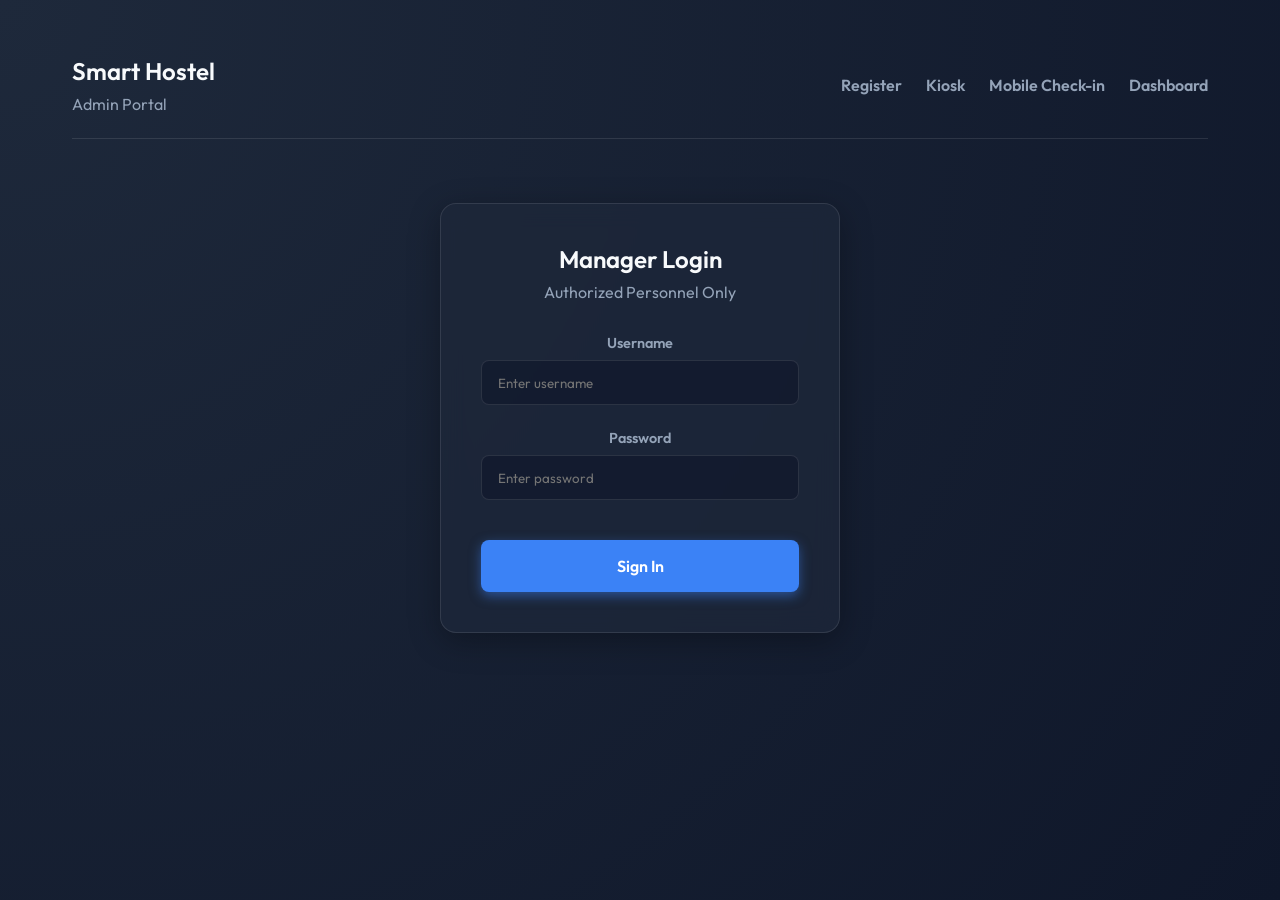
<file: frontend/admin_login.html>
<!DOCTYPE html>
<html lang="en">
<head>
    <meta charset="UTF-8">
    <meta name="viewport" content="width=device-width, initial-scale=1.0">
    <title>Admin Login - Smart Hostel</title>
    <link rel="stylesheet" href="index.css?v=1.1">
    <style>
        .login-container {
            max-width: 400px;
            margin: 4rem auto;
            text-align: center;
        }
        .login-box {
            padding: 2.5rem;
        }
    </style>
</head>
<body>
    <div class="container">
        <header class="header">
            <div>
                <h2>Smart Hostel</h2>
                <p>Admin Portal</p>
            </div>
            <nav class="nav-links">
                <a href="register.html">Register</a>
                <a href="attendance.html">Kiosk</a>
                <a href="mobile.html">Mobile Check-in</a>
                <a href="dashboard.html">Dashboard</a>
            </nav>
        </header>

        <main class="animate-fade-in login-container">
            <div class="glass login-box">
                <h2 style="margin-bottom: 0.5rem;">Manager Login</h2>
                <p style="color: var(--text-secondary); margin-bottom: 2rem;">Authorized Personnel Only</p>
                
                <form id="login-form">
                    <div class="form-group">
                        <label for="username">Username</label>
                        <input type="text" id="username" name="username" required placeholder="Enter username">
                    </div>
                    <div class="form-group">
                        <label for="password">Password</label>
                        <input type="password" id="password" name="password" required placeholder="Enter password">
                    </div>
                    
                    <button type="submit" class="btn btn-primary" style="width: 100%; margin-top: 1rem; padding: 1rem;">
                        Sign In
                    </button>
                </form>
                

                
                <div id="status-msg" style="margin-top: 1rem; padding: 0.75rem; border-radius: 8px; display: none;"></div>
            </div>
        </main>
    </div>

    <script>
        const form = document.getElementById('login-form');
        const statusMsg = document.getElementById('status-msg');

        form.addEventListener('submit', async (e) => {
            e.preventDefault();
            
            const formData = new FormData(form);
            
            try {
                const response = await fetch('http://localhost:8000/admin/login', {
                    method: 'POST',
                    body: formData
                });
                
                const data = await response.json();
                
                if (response.ok) {
                    localStorage.setItem('admin_token', data.token);
                    localStorage.setItem('admin_user', data.username);
                    statusMsg.style.display = 'block';
                    statusMsg.style.backgroundColor = 'rgba(16, 185, 129, 0.1)';
                    statusMsg.style.color = 'var(--success)';
                    statusMsg.textContent = 'Login successful! Redirecting...';
                    
                    setTimeout(() => {
                        window.location.href = 'dashboard.html';
                    }, 1000);
                } else {
                    statusMsg.style.display = 'block';
                    statusMsg.style.backgroundColor = 'rgba(239, 68, 68, 0.1)';
                    statusMsg.style.color = 'var(--danger)';
                    statusMsg.textContent = data.detail || 'Login failed';
                }
            } catch (err) {
                console.error(err);
                alert('Connection error');
            }
        });
    </script>
</body>
</html>
</file>
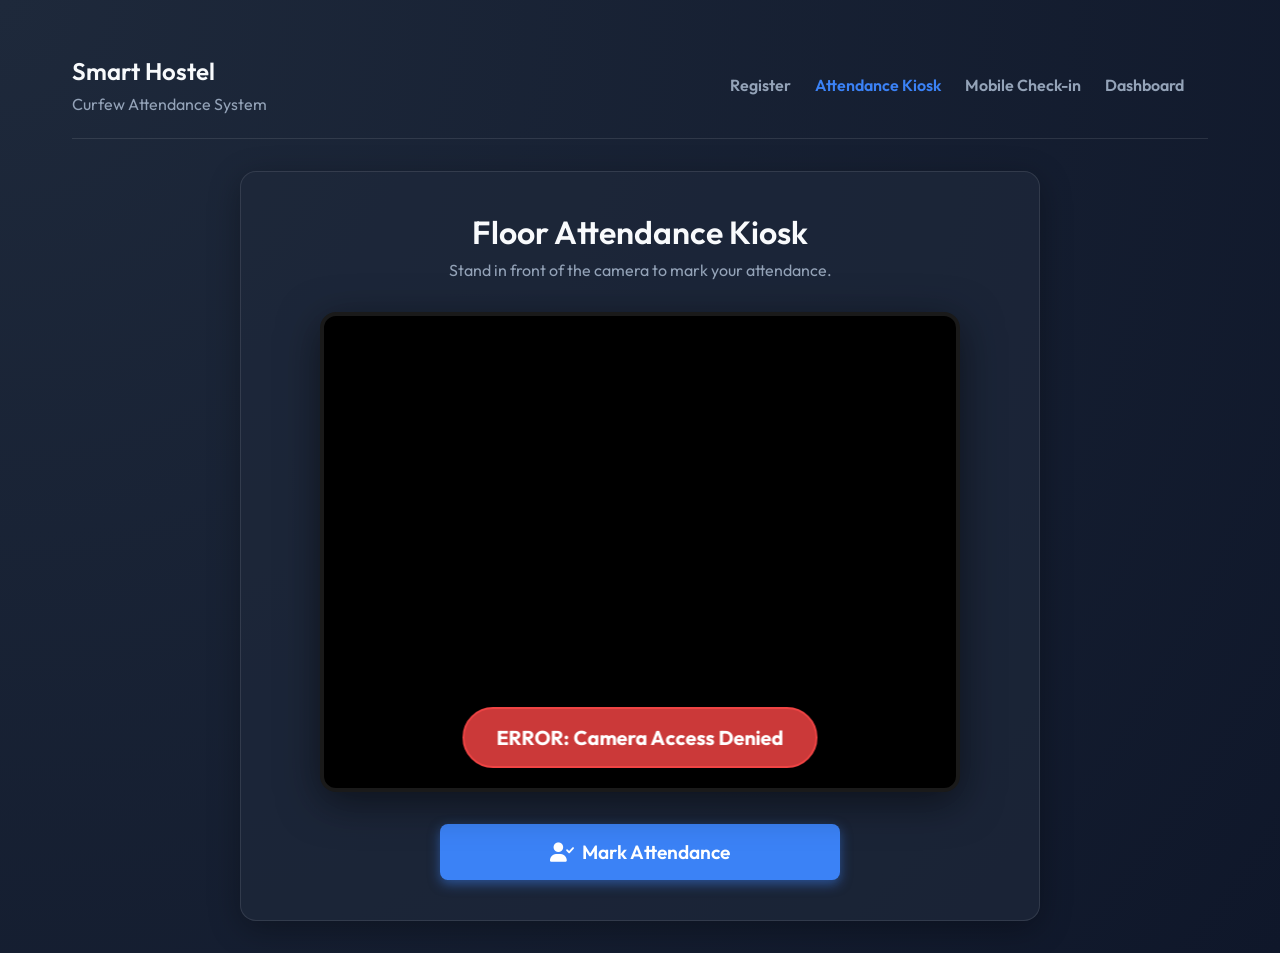
<file: frontend/attendance.html>
<!DOCTYPE html>
<html lang="en">

<head>
    <meta charset="UTF-8">
    <meta name="viewport" content="width=device-width, initial-scale=1.0">
    <title>Attendance - Smart Hostel Attendance</title>
    <link rel="stylesheet" href="index.css?v=1.1">
    <link rel="stylesheet" href="https://cdnjs.cloudflare.com/ajax/libs/font-awesome/6.0.0/css/all.min.css">
    <style>
        .kiosk-container {
            display: flex;
            flex-direction: column;
            align-items: center;
            width: 100%;
            max-width: 800px;
            margin: 0 auto;
            text-align: center;
            padding: 2.5rem 1.5rem;
        }

        .video-wrapper {
            position: relative;
            width: 100%;
            max-width: 640px;
            aspect-ratio: 4/3;
            border-radius: 16px;
            overflow: hidden;
            border: 4px solid var(--card-border);
            background: #000;
            box-shadow: 0 10px 40px rgba(0, 0, 0, 0.5);
            margin-bottom: 2rem;
        }

        #video {
            width: 100%;
            height: 100%;
            object-fit: cover;
            transform: scaleX(-1);
        }

        #canvas {
            display: none;
        }

        /* The scanning overlay line */
        .scan-line {
            position: absolute;
            top: 0;
            left: 0;
            width: 100%;
            height: 4px;
            background: var(--accent-color);
            box-shadow: 0 0 10px var(--accent-color), 0 0 20px var(--accent-color);
            opacity: 0.7;
            display: none;
            animation: scan 2s linear infinite;
        }

        @keyframes scan {
            0% {
                top: 0;
            }

            50% {
                top: 100%;
            }

            100% {
                top: 0;
            }
        }

        /* Result Overlay */
        .result-overlay {
            position: absolute;
            bottom: 20px;
            left: 50%;
            transform: translateX(-50%);
            padding: 1rem 2rem;
            border-radius: 999px;
            font-weight: 700;
            font-size: 1.25rem;
            display: none;
            backdrop-filter: blur(10px);
            box-shadow: 0 4px 15px rgba(0, 0, 0, 0.3);
            white-space: nowrap;
            z-index: 10;
        }

        .result-present {
            background: rgba(16, 185, 129, 0.85);
            color: white;
            border: 2px solid var(--success);
        }

        .result-unknown {
            background: rgba(239, 68, 68, 0.85);
            color: white;
            border: 2px solid var(--danger);
        }

        .result-curfew {
            background: rgba(245, 158, 11, 0.85);
            color: white;
            border: 2px solid var(--warning);
        }

        .controls {
            display: flex;
            gap: 1rem;
            width: 100%;
            max-width: 400px;
        }

        @media (max-width: 600px) {
            .video-wrapper {
                border-width: 2px;
                border-radius: 12px;
            }
            .kiosk-container h1 {
                font-size: 1.5rem;
            }
            .result-overlay {
                font-size: 1rem;
                padding: 0.75rem 1.5rem;
                width: 90%;
            }
        }
    </style>
</head>

<body>
    <div class="container">
        <header class="header">
            <div>
                <h2>Smart Hostel</h2>
                <p>Curfew Attendance System</p>
            </div>
            <nav class="nav-links">
                <a href="register.html">Register</a>
                <a href="attendance.html" class="active">Attendance Kiosk</a>
                <a href="mobile.html">Mobile Check-in</a>
                <a href="dashboard.html">Dashboard</a>
                <div id="logout-container"></div>
            </nav>
        </header>

        <main class="animate-fade-in">
            <div class="glass kiosk-container">
                <h1 style="margin-bottom: 0.5rem;">Floor Attendance Kiosk</h1>
                <p style="margin-bottom: 2rem;">Stand in front of the camera to mark your attendance.</p>

                <div class="video-wrapper">
                    <video id="video" autoplay playsinline></video>
                    <canvas id="canvas"></canvas>
                    <div class="scan-line" id="scan-line"></div>
                    <div class="result-overlay" id="result-overlay"></div>
                </div>

                <div class="controls">
                    <button id="scan-btn" class="btn btn-primary"
                        style="width: 100%; font-size: 1.2rem; padding: 1rem;">
                        <i class="fas fa-user-check"></i> Mark Attendance
                    </button>
                </div>
            </div>
        </main>
    </div>

    <script>
        // --- AUTH CHECK FOR LOGOUT ---
        const token = localStorage.getItem('admin_token');
        if (token) {
            document.getElementById('logout-container').innerHTML = `
                <button onclick="logout()" class="btn btn-outline" style="padding: 0.5rem 1rem; margin-left: 1rem; border-color: var(--danger); color: var(--danger);">Logout</button>
            `;
        }

        function logout() {
            localStorage.removeItem('admin_token');
            localStorage.removeItem('admin_user');
            window.location.reload();
        }

        const video = document.getElementById('video');
        const canvas = document.getElementById('canvas');
        const scanBtn = document.getElementById('scan-btn');
        const scanLine = document.getElementById('scan-line');
        const resultOverlay = document.getElementById('result-overlay');

        // Initialize webcam
        async function initCamera() {
            try {
                const stream = await navigator.mediaDevices.getUserMedia({ video: true });
                video.srcObject = stream;
            } catch (err) {
                console.error("Error accessing camera:", err);
                showOverlay("ERROR: Camera Access Denied", "result-unknown");
            }
        }

        initCamera();

        function showOverlay(message, className) {
            resultOverlay.textContent = message;
            resultOverlay.className = `result-overlay ${className}`;
            resultOverlay.style.display = 'block';

            // Hide after 3 seconds
            setTimeout(() => {
                resultOverlay.style.display = 'none';
            }, 3000);
        }

        scanBtn.addEventListener('click', async () => {
            // UI state
            scanBtn.disabled = true;
            scanLine.style.display = 'block';
            resultOverlay.style.display = 'none';

            // Capture frame
            canvas.width = video.videoWidth;
            canvas.height = video.videoHeight;
            const ctx = canvas.getContext('2d');
            ctx.drawImage(video, 0, 0, canvas.width, canvas.height);

            canvas.toBlob(async (blob) => {
                const formData = new FormData();
                formData.append("image", blob, "scan.jpg");

                try {
                    const response = await fetch("http://localhost:8000/attendance", {
                        method: "POST",
                        body: formData
                    });

                    const data = await response.json();

                    if (data.status === "Present") {
                        showOverlay(`PRESENT: ${data.name.toUpperCase()}`, "result-present");
                    } else if (data.status === "Unknown") {
                        showOverlay("UNRECOGNIZED IDENTITY", "result-unknown");
                    } else if (data.status === "No face detected") {
                        showOverlay("NO FACE DETECTED", "result-curfew");
                    } else {
                        // e.g. Outside curfew window
                        showOverlay(data.status.toUpperCase(), "result-curfew");
                    }
                } catch (err) {
                    console.error(err);
                    showOverlay("ERROR: Server Communication Failed", "result-unknown");
                } finally {
                    scanBtn.disabled = false;
                    scanLine.style.display = 'none';
                }
            }, 'image/jpeg');
        });
    </script>
</body>

</html>
</file>
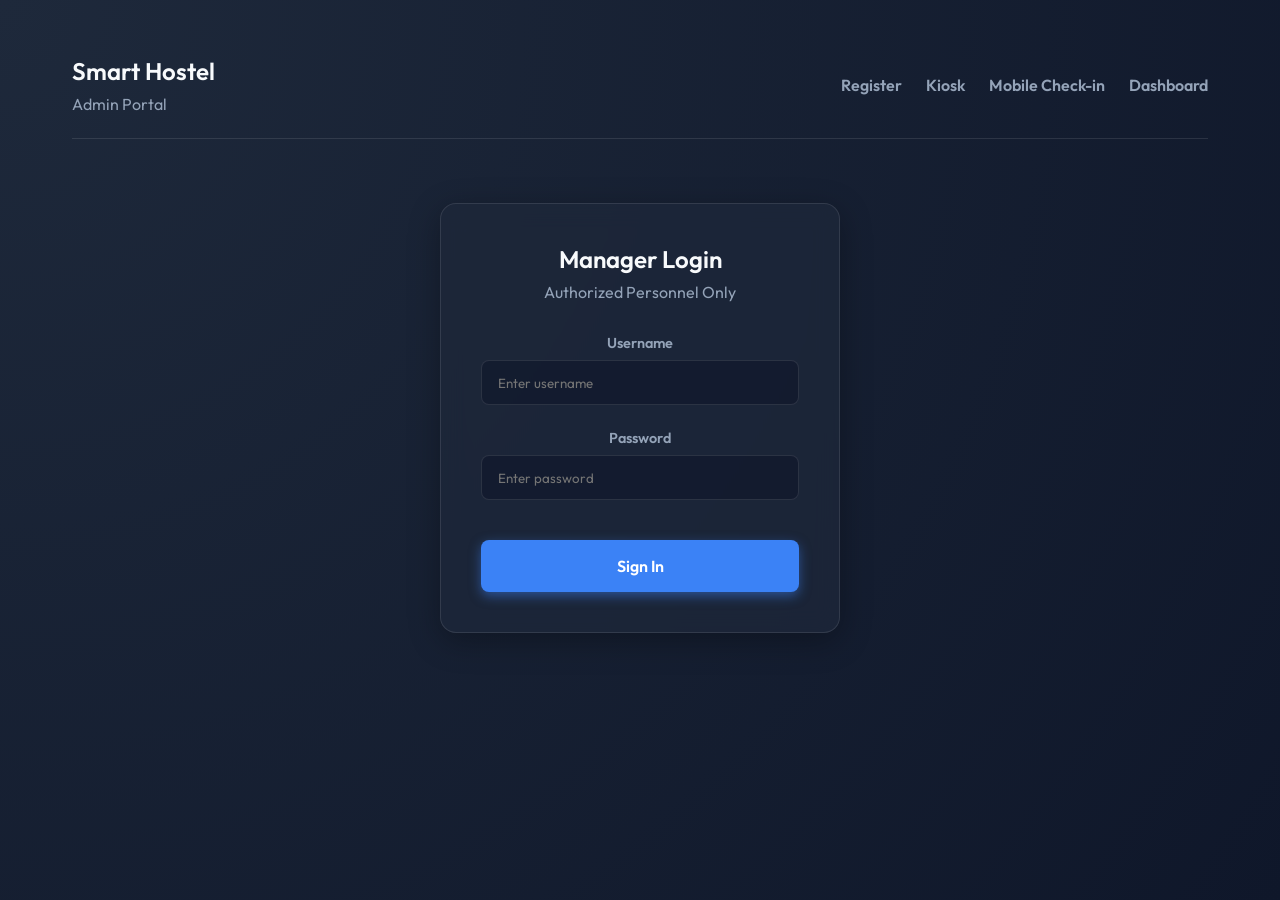
<file: frontend/dashboard.html>
<!DOCTYPE html>
<html lang="en">
<head>
    <meta charset="UTF-8">
    <meta name="viewport" content="width=device-width, initial-scale=1.0">
    <title>Dashboard - Smart Hostel Attendance</title>
    <link rel="stylesheet" href="index.css?v=1.1">
    <link rel="stylesheet" href="https://cdnjs.cloudflare.com/ajax/libs/font-awesome/6.0.0/css/all.min.css">
    <style>
        .dashboard-grid {
            display: grid;
            gap: 1.5rem;
        }

        /* Stats Row */
        .stats-grid {
            display: grid;
            grid-template-columns: repeat(auto-fit, minmax(200px, 1fr));
            gap: 1.5rem;
        }

        .stat-card {
            padding: 1.5rem;
            display: flex;
            flex-direction: column;
            align-items: center;
            justify-content: center;
            text-align: center;
            transition: transform 0.3s ease;
        }

        .stat-card:hover {
            transform: translateY(-5px);
        }

        .stat-title {
            font-size: 0.9rem;
            color: var(--text-secondary);
            font-weight: 600;
            text-transform: uppercase;
            letter-spacing: 1px;
            margin-bottom: 0.5rem;
        }

        .stat-value {
            font-size: 2.5rem;
            font-weight: 700;
            background: linear-gradient(135deg, #fff, #94a3b8);
            -webkit-background-clip: text;
            -webkit-text-fill-color: transparent;
        }

        /* Curfew Banner */
        .curfew-banner {
            padding: 1rem 1.5rem;
            display: flex;
            justify-content: space-between;
            align-items: center;
            background: linear-gradient(to right, rgba(15, 23, 42, 0.8), rgba(30, 41, 59, 0.8));
            border-left: 4px solid var(--accent-color);
        }

        .curfew-active { border-left-color: var(--success); }
        .curfew-closed { border-left-color: var(--warning); }

        .curfew-status-text {
            font-weight: 600;
            font-size: 1.1rem;
        }

        /* Main Content Split */
        .content-grid {
            display: grid;
            grid-template-columns: 2fr 1fr;
            gap: 1.5rem;
        }

        .panel {
            padding: 1.5rem;
            height: 400px;
            display: flex;
            flex-direction: column;
        }

        .panel-header {
            display: flex;
            justify-content: space-between;
            align-items: center;
            margin-bottom: 1rem;
            padding-bottom: 0.5rem;
            border-bottom: 1px solid var(--card-border);
        }

        .panel-content {
            flex: 1;
            overflow-y: auto;
            padding-right: 0.5rem;
        }

        /* Custom Scrollbar */
        .panel-content::-webkit-scrollbar {
            width: 6px;
        }
        .panel-content::-webkit-scrollbar-track {
            background: rgba(255,255,255,0.05);
            border-radius: 4px;
        }
        .panel-content::-webkit-scrollbar-thumb {
            background: rgba(255,255,255,0.2);
            border-radius: 4px;
        }

        /* Lists */
        .list-item {
            display: flex;
            justify-content: space-between;
            align-items: center;
            padding: 0.75rem;
            border-radius: 8px;
            background: rgba(255,255,255,0.02);
            margin-bottom: 0.5rem;
            transition: background 0.2s;
        }

        .list-item:hover {
            background: rgba(255,255,255,0.05);
        }

        .item-info {
            display: flex;
            flex-direction: column;
        }

        .item-name {
            font-weight: 600;
        }

        .item-time {
            font-size: 0.8rem;
            color: var(--text-secondary);
        }

        /* Alerts */
        .alert-item {
            padding: 0.75rem;
            border-radius: 8px;
            margin-bottom: 0.5rem;
            font-size: 0.9rem;
            display: flex;
            align-items: flex-start;
            gap: 0.5rem;
            background: rgba(239, 68, 68, 0.1);
            border-left: 3px solid var(--danger);
        }
        
        .alert-item.absentee {
            background: rgba(245, 158, 11, 0.1);
            border-left-color: var(--warning);
        }

        @media (max-width: 992px) {
            .content-grid {
                grid-template-columns: 1fr;
            }
            .panel {
                height: auto;
                max-height: 400px;
            }
        }
    </style>
</head>
<body>
    <div class="container">
        <header class="header">
            <div>
                <h2>Smart Hostel</h2>
                <p>Curfew Attendance System</p>
            </div>
            <nav class="nav-links">
                <a href="register.html">Register</a>
                <a href="attendance.html">Attendance Kiosk</a>
                <a href="mobile.html">Mobile Check-in</a>
                <a href="dashboard.html" class="active">Dashboard</a>
                <button onclick="logout()" class="btn btn-outline" style="padding: 0.5rem 1rem; margin-left: 1rem; border-color: var(--danger); color: var(--danger);">Logout</button>
            </nav>
        </header>

        <main class="dashboard-grid animate-fade-in">
            <!-- Curfew Status Banner -->
            <div class="glass curfew-banner" id="curfew-banner">
                <div>
                    <span style="color: var(--text-secondary); font-size: 0.9rem;">System Status</span>
                    <div class="curfew-status-text" id="curfew-text">Loading...</div>
                </div>
                <button class="btn btn-outline" onclick="fetchStats()">
                    <i class="fas fa-sync-alt"></i> Refresh
                </button>
            </div>

            <!-- Stats Row -->
            <div class="stats-grid">
                <div class="glass stat-card">
                    <div class="stat-title">Total Students</div>
                    <div class="stat-value" id="stat-total">-</div>
                </div>
                <div class="glass stat-card">
                    <div class="stat-title">Present</div>
                    <div class="stat-value" id="stat-present" style="background: linear-gradient(135deg, #34d399, #10b981); -webkit-background-clip: text;">-</div>
                </div>
                <div class="glass stat-card">
                    <div class="stat-title">Absent</div>
                    <div class="stat-value" id="stat-absent" style="background: linear-gradient(135deg, #fbbf24, #f59e0b); -webkit-background-clip: text;">-</div>
                </div>
                <div class="glass stat-card">
                    <div class="stat-title">Unknown Attempts</div>
                    <div class="stat-value" id="stat-unknown" style="background: linear-gradient(135deg, #f87171, #ef4444); -webkit-background-clip: text;">-</div>
                </div>
            </div>

            <!-- Main Content Area -->
            <div class="content-grid">
                <!-- Recent Activity -->
                <div class="glass panel">
                    <div class="panel-header">
                        <h3>Recent Activity</h3>
                    </div>
                    <div class="panel-content" id="activity-list">
                        <div style="text-align: center; color: var(--text-secondary); margin-top: 2rem;">Loading activity...</div>
                    </div>
                </div>

                <!-- Alerts -->
                <div class="glass panel">
                    <div class="panel-header">
                        <h3 style="color: var(--danger);"><i class="fas fa-exclamation-triangle"></i> System Alerts</h3>
                    </div>
                    <div class="panel-content" id="alerts-list">
                        <div style="text-align: center; color: var(--text-secondary); margin-top: 2rem;">Loading alerts...</div>
                    </div>
                </div>
            </div>

            <!-- Student Management Panel -->
            <div class="glass panel" style="height: auto; margin-top: 1.5rem;">
                <div class="panel-header" style="flex-wrap: wrap; gap: 1rem;">
                    <h3><i class="fas fa-users-cog"></i> Manage Registered Students</h3>
                    <div style="display: flex; gap: 1rem; flex: 1; min-width: 300px; justify-content: flex-end;">
                        <input type="text" id="user-search" placeholder="Search by name, CMS, or room..." 
                               style="max-width: 300px; padding: 0.5rem 1rem; font-size: 0.9rem;"
                               oninput="filterUsers()">
                        <button class="btn btn-outline" onclick="fetchUsers()">
                            <i class="fas fa-sync-alt"></i>
                        </button>
                    </div>
                </div>
                <div class="panel-content" id="users-list" style="max-height: 500px;">
                    <div style="text-align: center; color: var(--text-secondary); padding: 2rem;">Loading students...</div>
                </div>
            </div>
        </main>
    </div>

    <script>
        // --- AUTH GUARD ---
        const token = localStorage.getItem('admin_token');
        console.log("DEBUG: Admin Token found in localStorage:", token);

        if (!token) {
            window.location.href = 'admin_login.html';
        }

        function logout() {
            localStorage.removeItem('admin_token');
            localStorage.removeItem('admin_user');
            window.location.href = 'admin_login.html';
        }

        let allUsers = [];

        async function fetchUsers() {
            try {
                const response = await fetch("http://localhost:8000/users", {
                    headers: { 'X-Admin-Token': token }
                });
                allUsers = await response.json();
                renderUsers(allUsers);
            } catch (err) {
                console.error("Failed to fetch users", err);
            }
        }

        function filterUsers() {
            const query = document.getElementById('user-search').value.toLowerCase();
            const filtered = allUsers.filter(user => 
                user.name.toLowerCase().includes(query) || 
                user.roll_no.toLowerCase().includes(query) || 
                user.room_no.toLowerCase().includes(query)
            );
            renderUsers(filtered);
        }

        function renderUsers(users) {
            const usersList = document.getElementById('users-list');
            usersList.innerHTML = '';

            if (users.length === 0) {
                usersList.innerHTML = '<div style="text-align: center; color: var(--text-secondary); padding: 2rem;">No students found.</div>';
                return;
            }

            users.forEach(user => {
                usersList.innerHTML += `
                    <div class="list-item">
                        <div class="item-info">
                            <span class="item-name">${user.name} <small style="color: var(--text-secondary); font-weight: 400;">(${user.roll_no})</small></span>
                            <span class="item-time">Room ${user.room_no} • ${user.hostel.toUpperCase()}</span>
                        </div>
                        <button onclick="deleteUser(${user.id}, '${user.name}')" class="btn btn-outline" style="color: var(--danger); border-color: rgba(239, 68, 68, 0.2); padding: 0.4rem 0.8rem; font-size: 0.85rem;">
                            <i class="fas fa-trash-alt"></i> Unregister
                        </button>
                    </div>
                `;
            });
        }

        async function deleteUser(id, name) {
            if (!confirm(`Are you sure you want to unregister ${name}? This will remove them from the system.`)) return;

            try {
                const response = await fetch(`http://localhost:8000/users/${id}`, {
                    method: 'DELETE',
                    headers: { 'X-Admin-Token': token }
                });
                
                if (response.ok) {
                    fetchUsers();
                    fetchStats();
                } else {
                    alert("Failed to delete user.");
                }
            } catch (err) {
                console.error(err);
                alert("Error connecting to server.");
            }
        }

        async function fetchStats() {
            try {
                const response = await fetch("http://localhost:8000/dashboard-stats", {
                    headers: { 'X-Admin-Token': token }
                });
                
                if (response.status === 401) {
                    logout();
                    return;
                }
                
                const data = await response.json();

                // Update Stats
                document.getElementById('stat-total').textContent = data.total_students;
                document.getElementById('stat-present').textContent = data.present;
                document.getElementById('stat-absent').textContent = data.absent;
                document.getElementById('stat-unknown').textContent = data.unknown_attempts;

                // Update Curfew Banner
                const banner = document.getElementById('curfew-banner');
                const text = document.getElementById('curfew-text');
                if (data.curfew_active) {
                    banner.className = "glass curfew-banner curfew-active";
                    text.innerHTML = '<i class="fas fa-clock"></i> Curfew Window Active (Accepting Attendance)';
                    text.style.color = "var(--success)";
                } else {
                    banner.className = "glass curfew-banner curfew-closed";
                    text.innerHTML = '<i class="fas fa-lock"></i> Curfew Closed (Absentees Generated)';
                    text.style.color = "var(--warning)";
                }

                // Update Activity
                const activityList = document.getElementById('activity-list');
                activityList.innerHTML = '';
                if (data.recent_activity.length === 0) {
                    activityList.innerHTML = '<div style="text-align: center; color: var(--text-secondary); margin-top: 2rem;">No recent activity</div>';
                } else {
                    data.recent_activity.forEach(log => {
                        const isPresent = log.status === 'Present';
                        const badgeClass = isPresent ? 'badge-present' : 'badge-unknown';
                        
                        activityList.innerHTML += `
                            <div class="list-item">
                                <div class="item-info">
                                    <span class="item-name">${log.name}</span>
                                    <span class="item-time">${log.time}</span>
                                </div>
                                <span class="badge ${badgeClass}">${log.status}</span>
                            </div>
                        `;
                    });
                }

                const alertsList = document.getElementById('alerts-list');
                alertsList.innerHTML = '';
                if (data.alerts.length === 0) {
                    alertsList.innerHTML = '<div style="text-align: center; color: var(--text-secondary); margin-top: 2rem;"><i class="fas fa-check-circle" style="color: var(--success);"></i> No active alerts</div>';
                } else {
                    data.alerts.forEach(alertText => {
                        const isAbsentee = alertText.includes('Absentee');
                        const alertClass = isAbsentee ? 'alert-item absentee' : 'alert-item';
                        const icon = isAbsentee ? '<i class="fas fa-user-clock"></i>' : '<i class="fas fa-user-secret"></i>';
                        
                        alertsList.innerHTML += `
                            <div class="${alertClass}">
                                <span>${icon}</span>
                                <span>${alertText}</span>
                            </div>
                        `;
                    });
                }

            } catch (err) {
                console.error("Failed to fetch dashboard stats", err);
                document.getElementById('curfew-text').textContent = "Error connecting to server";
            }
        }

        // Fetch on load
        fetchStats();
        fetchUsers();

        // Optional: Auto-refresh every 5 seconds
        setInterval(fetchStats, 5000);
    </script>
</body>
</html>
</file>
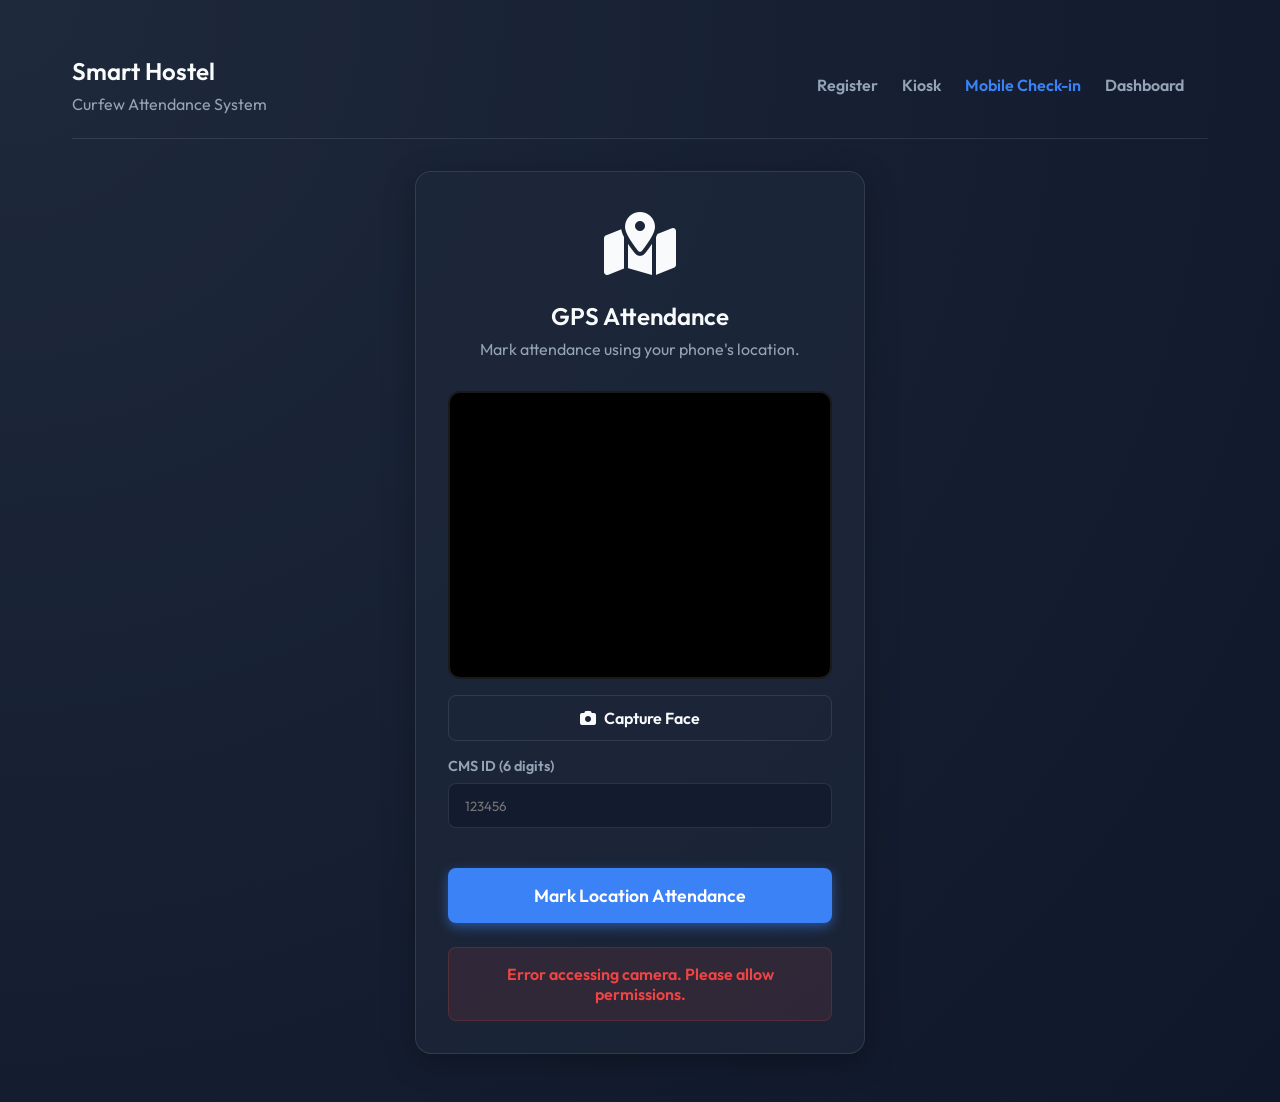
<file: frontend/mobile.html>
<!DOCTYPE html>
<html lang="en">
<head>
    <meta charset="UTF-8">
    <meta name="viewport" content="width=device-width, initial-scale=1.0">
    <title>Mobile Attendance - Smart Hostel</title>
    <link rel="stylesheet" href="index.css?v=1.1">
    <link rel="stylesheet" href="https://cdnjs.cloudflare.com/ajax/libs/font-awesome/6.0.0/css/all.min.css">
    <style>
        .mobile-container {
            width: 100%;
            max-width: 450px;
            margin: 1rem auto;
            text-align: center;
        }

        .gps-icon {
            font-size: 4rem;
            margin-bottom: 1rem;
            animation: pulse 2s infinite;
        }

        @keyframes pulse {
            0% { transform: scale(1); opacity: 1; }
            50% { transform: scale(1.1); opacity: 0.8; }
            100% { transform: scale(1); opacity: 1; }
        }

        #status-message {
            margin-top: 1.5rem;
            padding: 1rem;
            border-radius: 8px;
            display: none;
            font-weight: 600;
        }

        .status-success {
            background-color: rgba(16, 185, 129, 0.1);
            color: var(--success);
            border: 1px solid rgba(16, 185, 129, 0.2);
            display: block !important;
        }

        .status-error {
            background-color: rgba(239, 68, 68, 0.1);
            color: var(--danger);
            border: 1px solid rgba(239, 68, 68, 0.2);
            display: block !important;
        }

        #video-container {
            width: 100%;
            aspect-ratio: 4/3;
            background: #000;
            border-radius: 12px;
            overflow: hidden;
            position: relative;
            border: 2px solid var(--card-border);
            margin-bottom: 1rem;
        }

        #video {
            width: 100%;
            height: 100%;
            object-fit: cover;
            transform: scaleX(-1);
        }

        #canvas {
            display: none;
        }

        #preview-img {
            width: 100%;
            height: 100%;
            object-fit: cover;
            display: none;
            position: absolute;
            top: 0;
            left: 0;
            transform: scaleX(-1);
        }

        @media (max-width: 480px) {
            .mobile-container {
                margin: 0 auto;
            }
            .mobile-glass {
                padding: 1.25rem !important;
                border-radius: 0; /* Full width on tiny screens */
                border-left: none;
                border-right: none;
            }
        }
    </style>
</head>
<body>
    <div class="container">
        <header class="header">
            <div>
                <h2>Smart Hostel</h2>
                <p>Curfew Attendance System</p>
            </div>
            <nav class="nav-links">
                <a href="register.html">Register</a>
                <a href="attendance.html">Kiosk</a>
                <a href="mobile.html" class="active">Mobile Check-in</a>
                <a href="dashboard.html">Dashboard</a>
                <div id="logout-container"></div>
            </nav>
        </header>

        <main class="animate-fade-in mobile-container">
            <div class="glass mobile-glass" style="padding: 2rem;">
                <div class="gps-icon"><i class="fas fa-map-marked-alt"></i></div>
                <h2 style="margin-bottom: 0.5rem;">GPS Attendance</h2>
                <p style="margin-bottom: 2rem;">Mark attendance using your phone's location.</p>
                
                <form id="mobile-form" style="text-align: left;">
                    <div id="video-container">
                        <video id="video" autoplay playsinline></video>
                        <img id="preview-img" alt="Selfie preview">
                        <canvas id="canvas"></canvas>
                    </div>

                    <button type="button" id="capture-btn" class="btn btn-outline" style="width: 100%; margin-bottom: 1rem;">
                        <i class="fas fa-camera"></i> Capture Face
                    </button>
                    <button type="button" id="retake-btn" class="btn btn-outline" style="width: 100%; margin-bottom: 1rem; display: none;">
                        <i class="fas fa-redo"></i> Recapture
                    </button>

                    <div class="form-group">
                        <label for="roll_no">CMS ID (6 digits)</label>
                        <input type="text" id="roll_no" name="roll_no" pattern="\d{6}" maxlength="6" required placeholder="123456">
                    </div>

                    <button type="button" id="checkin-btn" class="btn btn-primary" style="width: 100%; margin-top: 1rem; padding: 1rem; font-size: 1.1rem;" disabled>
                        Mark Location Attendance
                    </button>
                </form>

                <div id="status-message"></div>
            </div>
        </main>
    </div>

    <script>
        // --- AUTH CHECK FOR LOGOUT ---
        const adminToken = localStorage.getItem('admin_token');
        if (adminToken) {
            document.getElementById('logout-container').innerHTML = `
                <button onclick="logout()" class="btn btn-outline" style="padding: 0.5rem 1rem; margin-left: 1rem; border-color: var(--danger); color: var(--danger);">Logout</button>
            `;
        }

        function logout() {
            localStorage.removeItem('admin_token');
            localStorage.removeItem('admin_user');
            window.location.reload();
        }

        const video = document.getElementById('video');
        const canvas = document.getElementById('canvas');
        const previewImg = document.getElementById('preview-img');
        const captureBtn = document.getElementById('capture-btn');
        const retakeBtn = document.getElementById('retake-btn');
        const checkinBtn = document.getElementById('checkin-btn');
        const form = document.getElementById('mobile-form');
        const statusMessage = document.getElementById('status-message');

        let capturedBlob = null;

        // Initialize webcam
        async function initCamera() {
            try {
                const stream = await navigator.mediaDevices.getUserMedia({ video: true });
                video.srcObject = stream;
            } catch (err) {
                console.error("Error accessing camera:", err);
                statusMessage.textContent = "Error accessing camera. Please allow permissions.";
                statusMessage.className = "status-error";
            }
        }

        initCamera();

        // Capture photo
        captureBtn.addEventListener('click', () => {
            canvas.width = video.videoWidth;
            canvas.height = video.videoHeight;
            const ctx = canvas.getContext('2d');
            ctx.drawImage(video, 0, 0, canvas.width, canvas.height);
            
            canvas.toBlob((blob) => {
                capturedBlob = blob;
                const url = URL.createObjectURL(blob);
                previewImg.src = url;
                
                video.style.display = 'none';
                previewImg.style.display = 'block';
                captureBtn.style.display = 'none';
                retakeBtn.style.display = 'block';
                checkinBtn.disabled = false;
            }, 'image/jpeg');
        });

        // Retake photo
        retakeBtn.addEventListener('click', () => {
            capturedBlob = null;
            video.style.display = 'block';
            previewImg.style.display = 'none';
            captureBtn.style.display = 'block';
            retakeBtn.style.display = 'none';
            checkinBtn.disabled = true;
        });

        function showStatus(msg, isSuccess) {
            statusMessage.innerHTML = msg;
            statusMessage.className = isSuccess ? 'status-success' : 'status-error';
        }

        checkinBtn.addEventListener('click', () => {
            if (!form.checkValidity()) {
                form.reportValidity();
                return;
            }

            if (!capturedBlob) {
                alert("Please take a selfie first.");
                return;
            }

            const rollNo = document.getElementById('roll_no').value;

            checkinBtn.disabled = true;
            checkinBtn.innerHTML = "Verifying Location & Identity...";
            statusMessage.style.display = "none";

            if (!navigator.geolocation) {
                showStatus("Geolocation is not supported by your browser", false);
                resetBtn();
                return;
            }

            navigator.geolocation.getCurrentPosition(
                async (position) => {
                    const lat = position.coords.latitude;
                    const lng = position.coords.longitude;

                    const formData = new FormData();
                    formData.append("roll_no", rollNo);
                    formData.append("lat", lat);
                    formData.append("lng", lng);
                    formData.append("image", capturedBlob, "selfie.jpg");

                    try {
                        const response = await fetch("http://localhost:8000/mobile-attendance", {
                            method: "POST",
                            body: formData
                        });

                        const data = await response.json();

                        if (data.status === "success") {
                            showStatus(`SUCCESS: ${data.message}`, true);
                        } else {
                            showStatus(`DENIED: ${data.message}`, false);
                        }
                    } catch (err) {
                        console.error(err);
                        showStatus("ERROR: Connection failed. Is the backend running?", false);
                    } finally {
                        resetBtn();
                    }
                },
                (error) => {
                    let msg = "Failed to get location.";
                    if(error.code === 1) msg = "Please allow location access to mark attendance.";
                    showStatus("ERROR: " + msg, false);
                    resetBtn();
                },
                { enableHighAccuracy: true, timeout: 10000, maximumAge: 0 }
            );
        });

        function resetBtn() {
            checkinBtn.disabled = false;
            checkinBtn.innerHTML = "Mark Location Attendance";
        }
    </script>
</body>
</html>
</file>
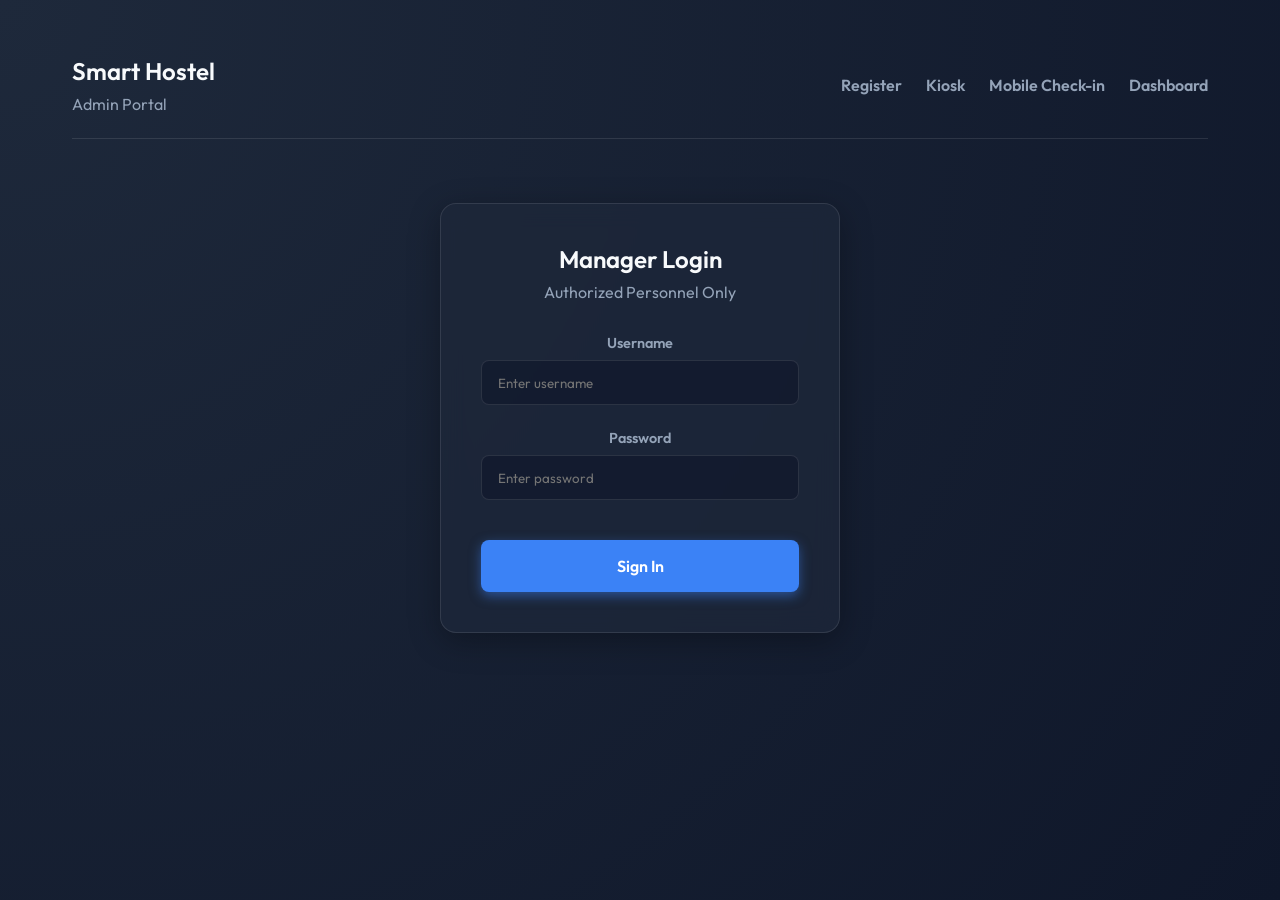
<file: frontend/register.html>
<!DOCTYPE html>
<html lang="en">
<head>
    <meta charset="UTF-8">
    <meta name="viewport" content="width=device-width, initial-scale=1.0">
    <title>Register - Smart Hostel Attendance</title>
    <link rel="stylesheet" href="index.css?v=1.1">
    <link rel="stylesheet" href="https://cdnjs.cloudflare.com/ajax/libs/font-awesome/6.0.0/css/all.min.css">
    <style>
        .register-container {
            display: grid;
            grid-template-columns: 1fr 1fr;
            gap: 2rem;
            max-width: 900px;
            margin: 0 auto;
        }

        .camera-section {
            display: flex;
            flex-direction: column;
            gap: 1rem;
        }

        #video-container {
            width: 100%;
            aspect-ratio: 4/3;
            background: #000;
            border-radius: 12px;
            overflow: hidden;
            position: relative;
            border: 2px solid var(--card-border);
        }

        #video {
            width: 100%;
            height: 100%;
            object-fit: cover;
            transform: scaleX(-1); /* Mirror effect */
        }

        #canvas {
            display: none;
        }

        #preview-img {
            width: 100%;
            height: 100%;
            object-fit: cover;
            display: none;
            position: absolute;
            top: 0;
            left: 0;
            transform: scaleX(-1);
        }

        .form-section {
            padding: 2rem;
        }
        
        #status-message {
            margin-top: 1rem;
            padding: 1rem;
            border-radius: 8px;
            display: none;
            text-align: center;
            font-weight: 600;
        }
        
        .status-success {
            background-color: rgba(16, 185, 129, 0.1);
            color: var(--success);
            border: 1px solid rgba(16, 185, 129, 0.2);
            display: block !important;
        }
        
        .status-error {
            background-color: rgba(239, 68, 68, 0.1);
            color: var(--danger);
            border: 1px solid rgba(239, 68, 68, 0.2);
            display: block !important;
        }
    </style>
</head>
<body>
    <div class="container">
        <header class="header">
            <div>
                <h2>Smart Hostel</h2>
                <p>Curfew Attendance System</p>
            </div>
            <nav class="nav-links">
                <a href="register.html" class="active">Register</a>
                <a href="attendance.html">Attendance Kiosk</a>
                <a href="mobile.html">Mobile Check-in</a>
                <a href="dashboard.html">Dashboard</a>
                <button onclick="logout()" class="btn btn-outline" style="padding: 0.5rem 1rem; margin-left: 1rem; border-color: var(--danger); color: var(--danger);">Logout</button>
            </nav>
        </header>

        <main class="animate-fade-in">
            <h1 style="text-align: center; margin-bottom: 2rem;">Student Registration</h1>
            
            <div class="glass register-container">
                <div class="form-section">
                    <h3>Personal Details</h3>
                    <p style="margin-bottom: 1.5rem;">Enter student information below.</p>
                    
                    <form id="register-form">
                        <div class="form-group">
                            <label for="name">Full Name</label>
                            <input type="text" id="name" name="name" required placeholder="John Doe">
                        </div>
                        <div class="form-group">
                            <label for="roll_no">CMS ID (6 digits)</label>
                            <input type="text" id="roll_no" name="roll_no" pattern="\d{6}" maxlength="6" required placeholder="123456">
                        </div>
                        <div class="form-group">
                            <label for="hostel_name">Hostel Name</label>
                            <select id="hostel_name" name="hostel_name" required>
                                <option value="" disabled selected>Select Hostel</option>
                                <option value="amna">Amna</option>
                                <option value="ayesha">Ayesha</option>
                                <option value="khadija">Khadija</option>
                                <option value="zainab">Zainab</option>
                            </select>
                        </div>
                        <div class="form-group">
                            <label for="room_no">Room Number (3 digits)</label>
                            <input type="text" id="room_no" name="room_no" pattern="\d{3}" maxlength="3" required placeholder="101">
                        </div>
                    </form>
                </div>

                <div class="camera-section form-section">
                    <h3>Face Capture</h3>
                    <p style="margin-bottom: 0.5rem;">Look straight into the camera.</p>
                    
                    <div id="video-container">
                        <video id="video" autoplay playsinline></video>
                        <img id="preview-img" alt="Captured face">
                        <canvas id="canvas"></canvas>
                    </div>

                    <div style="display: flex; gap: 1rem; margin-top: 1rem;">
                        <button type="button" id="capture-btn" class="btn btn-outline" style="flex: 1;">
                            <i class="fas fa-camera"></i> Capture Identity
                        </button>
                        <button type="button" id="retake-btn" class="btn btn-outline" style="flex: 1; display: none;">
                            <i class="fas fa-redo"></i> Reset
                        </button>
                    </div>

                    <button type="button" id="submit-btn" class="btn btn-primary" style="width: 100%; margin-top: 1rem;" disabled>
                        Register Student
                    </button>
                    
                    <div id="status-message"></div>
                </div>
            </div>
        </main>
    </div>

    <script>
        // --- AUTH GUARD ---
        const token = localStorage.getItem('admin_token');
        console.log("DEBUG: Admin Token found in localStorage:", token);

        if (!token) {
            window.location.href = 'admin_login.html';
        }

        function logout() {
            localStorage.removeItem('admin_token');
            localStorage.removeItem('admin_user');
            window.location.href = 'admin_login.html';
        }

        const video = document.getElementById('video');
        const canvas = document.getElementById('canvas');
        const previewImg = document.getElementById('preview-img');
        const captureBtn = document.getElementById('capture-btn');
        const retakeBtn = document.getElementById('retake-btn');
        const submitBtn = document.getElementById('submit-btn');
        const form = document.getElementById('register-form');
        const statusMessage = document.getElementById('status-message');

        let capturedBlob = null;

        // Initialize webcam
        async function initCamera() {
            try {
                const stream = await navigator.mediaDevices.getUserMedia({ video: true });
                video.srcObject = stream;
            } catch (err) {
                console.error("Error accessing camera:", err);
                statusMessage.textContent = "Error accessing camera. Please allow permissions.";
                statusMessage.className = "status-error";
            }
        }

        initCamera();

        // Capture photo
        captureBtn.addEventListener('click', () => {
            canvas.width = video.videoWidth;
            canvas.height = video.videoHeight;
            const ctx = canvas.getContext('2d');
            ctx.drawImage(video, 0, 0, canvas.width, canvas.height);
            
            // Convert to blob
            canvas.toBlob((blob) => {
                capturedBlob = blob;
                const url = URL.createObjectURL(blob);
                previewImg.src = url;
                
                // Update UI
                video.style.display = 'none';
                previewImg.style.display = 'block';
                captureBtn.style.display = 'none';
                retakeBtn.style.display = 'block';
                submitBtn.disabled = false;
            }, 'image/jpeg');
        });

        // Retake photo
        retakeBtn.addEventListener('click', () => {
            capturedBlob = null;
            video.style.display = 'block';
            previewImg.style.display = 'none';
            captureBtn.style.display = 'block';
            retakeBtn.style.display = 'none';
            submitBtn.disabled = true;
        });

        // Submit form
        submitBtn.addEventListener('click', async () => {
            if (!form.checkValidity()) {
                form.reportValidity();
                return;
            }

            if (!capturedBlob) {
                alert("Please capture a photo first.");
                return;
            }

            submitBtn.disabled = true;
            submitBtn.innerHTML = "Processing...";
            statusMessage.className = "";
            statusMessage.style.display = "none";

            const formData = new FormData();
            formData.append("name", document.getElementById('name').value);
            formData.append("roll_no", document.getElementById('roll_no').value);
            formData.append("hostel_name", document.getElementById('hostel_name').value);
            formData.append("room_no", document.getElementById('room_no').value);
            formData.append("image", capturedBlob, "face.jpg");

            try {
                const response = await fetch("http://localhost:8000/register", {
                    method: "POST",
                    headers: { 'X-Admin-Token': token },
                    body: formData
                });

                const data = await response.json();

                if (response.ok) {
                    statusMessage.textContent = "SUCCESS: Student Successfully Registered";
                    statusMessage.className = "status-success";
                    form.reset();
                    retakeBtn.click(); // Reset camera
                } else {
                    statusMessage.textContent = "ERROR: " + (data.detail || "Registration failed");
                    statusMessage.className = "status-error";
                }
            } catch (err) {
                console.error(err);
                statusMessage.textContent = "ERROR: Connection failed. Is the backend running?";
                statusMessage.className = "status-error";
            } finally {
                submitBtn.innerHTML = "Register Student";
                if(capturedBlob) submitBtn.disabled = false;
            }
        });
    </script>
</body>
</html>
</file>
<file: frontend/index.css>
@import url('https://fonts.googleapis.com/css2?family=Outfit:wght@300;400;600;700&display=swap');

:root {
    --bg-color: #0f172a; /* Deep slate dark */
    --card-bg: rgba(30, 41, 59, 0.7); /* Glassy slate */
    --card-border: rgba(255, 255, 255, 0.1);
    --text-primary: #f8fafc;
    --text-secondary: #94a3b8;
    --accent-color: #3b82f6; /* Blue */
    --accent-glow: rgba(59, 130, 246, 0.5);
    
    --success: #10b981; /* Green */
    --danger: #ef4444; /* Red */
    --warning: #f59e0b; /* Yellow */
}

* {
    margin: 0;
    padding: 0;
    box-sizing: border-box;
    font-family: 'Outfit', sans-serif;
}

body {
    background-color: var(--bg-color);
    color: var(--text-primary);
    min-height: 100vh;
    display: flex;
    flex-direction: column;
    /* Subtle background gradient */
    background: radial-gradient(circle at top left, #1e293b, #0f172a);
}

/* Glassmorphism utility */
.glass {
    background: var(--card-bg);
    backdrop-filter: blur(12px);
    -webkit-backdrop-filter: blur(12px);
    border: 1px solid var(--card-border);
    border-radius: 16px;
    box-shadow: 0 8px 32px 0 rgba(0, 0, 0, 0.3);
}

/* Typography */
h1, h2, h3 {
    font-weight: 600;
    color: var(--text-primary);
    margin-bottom: 0.5rem;
}

p {
    color: var(--text-secondary);
}

/* Buttons */
.btn {
    padding: 0.75rem 1.5rem;
    border-radius: 8px;
    border: none;
    font-weight: 600;
    cursor: pointer;
    transition: all 0.3s ease;
    font-size: 1rem;
    display: inline-flex;
    align-items: center;
    justify-content: center;
    gap: 0.5rem;
}

.btn-primary {
    background-color: var(--accent-color);
    color: white;
    box-shadow: 0 4px 12px var(--accent-glow);
}

.btn-primary:hover {
    transform: translateY(-2px);
    box-shadow: 0 6px 16px var(--accent-glow);
    background-color: #2563eb;
}

.btn-outline {
    background: transparent;
    border: 1px solid var(--card-border);
    color: var(--text-primary);
}

.btn-outline:hover {
    background: rgba(255, 255, 255, 0.05);
}

/* Form Inputs */
.form-group {
    margin-bottom: 1.5rem;
    display: flex;
    flex-direction: column;
    gap: 0.5rem;
}

label {
    font-size: 0.9rem;
    font-weight: 600;
    color: var(--text-secondary);
}

input[type="text"], input[type="password"], input[type="email"], input[type="number"], select {
    width: 100%;
    padding: 0.85rem 1rem;
    border-radius: 8px;
    border: 1px solid var(--card-border);
    background: rgba(15, 23, 42, 0.6);
    color: var(--text-primary);
    outline: none;
    transition: all 0.3s ease;
    appearance: none;
}

input[type="text"]:focus, input[type="password"]:focus, input[type="email"]:focus, input[type="number"]:focus, select:focus {
    border-color: var(--accent-color);
    background: rgba(15, 23, 42, 0.8);
    box-shadow: 0 0 0 2px var(--accent-glow);
}

select option {
    background: var(--bg-color);
    color: var(--text-primary);
}

/* Layout */
.container {
    max-width: 1200px;
    margin: 0 auto;
    padding: 2rem;
    width: 100%;
}

.header {
    display: flex;
    justify-content: space-between;
    align-items: center;
    padding: 1.5rem 0;
    margin-bottom: 2rem;
    border-bottom: 1px solid var(--card-border);
}

.nav-links {
    display: flex;
    gap: 1.5rem;
}

.nav-links a {
    color: var(--text-secondary);
    text-decoration: none;
    font-weight: 600;
    transition: color 0.3s ease;
}

.nav-links a:hover, .nav-links a.active {
    color: var(--accent-color);
}

/* Status Badges */
.badge {
    padding: 0.25rem 0.75rem;
    border-radius: 9999px;
    font-size: 0.85rem;
    font-weight: 600;
}

.badge-present {
    background-color: rgba(16, 185, 129, 0.1);
    color: var(--success);
    border: 1px solid rgba(16, 185, 129, 0.2);
}

.badge-unknown {
    background-color: rgba(239, 68, 68, 0.1);
    color: var(--danger);
    border: 1px solid rgba(239, 68, 68, 0.2);
}

.badge-absent {
    background-color: rgba(245, 158, 11, 0.1);
    color: var(--warning);
    border: 1px solid rgba(245, 158, 11, 0.2);
}

/* Animations */
@keyframes fadeIn {
    from { opacity: 0; transform: translateY(10px); }
    to { opacity: 1; transform: translateY(0); }
}

.animate-fade-in {
    animation: fadeIn 0.5s ease forwards;
}

/* Media Queries for Responsiveness */
@media (max-width: 768px) {
    .container {
        padding: 1rem;
    }

    .header {
        flex-direction: column;
        text-align: center;
        gap: 1.5rem;
    }

    .nav-links {
        flex-wrap: wrap;
        justify-content: center;
        gap: 1rem;
        width: 100%;
    }

    .nav-links a {
        font-size: 0.9rem;
    }

    .btn {
        width: 100%; /* Force buttons to full width on small screens */
    }
}

@media (max-width: 480px) {
    .nav-links {
        display: grid;
        grid-template-columns: 1fr 1fr;
        gap: 0.5rem;
    }

    .nav-links a {
        padding: 0.5rem;
        background: rgba(255, 255, 255, 0.03);
        border-radius: 6px;
        text-align: center;
    }
}
</file>
